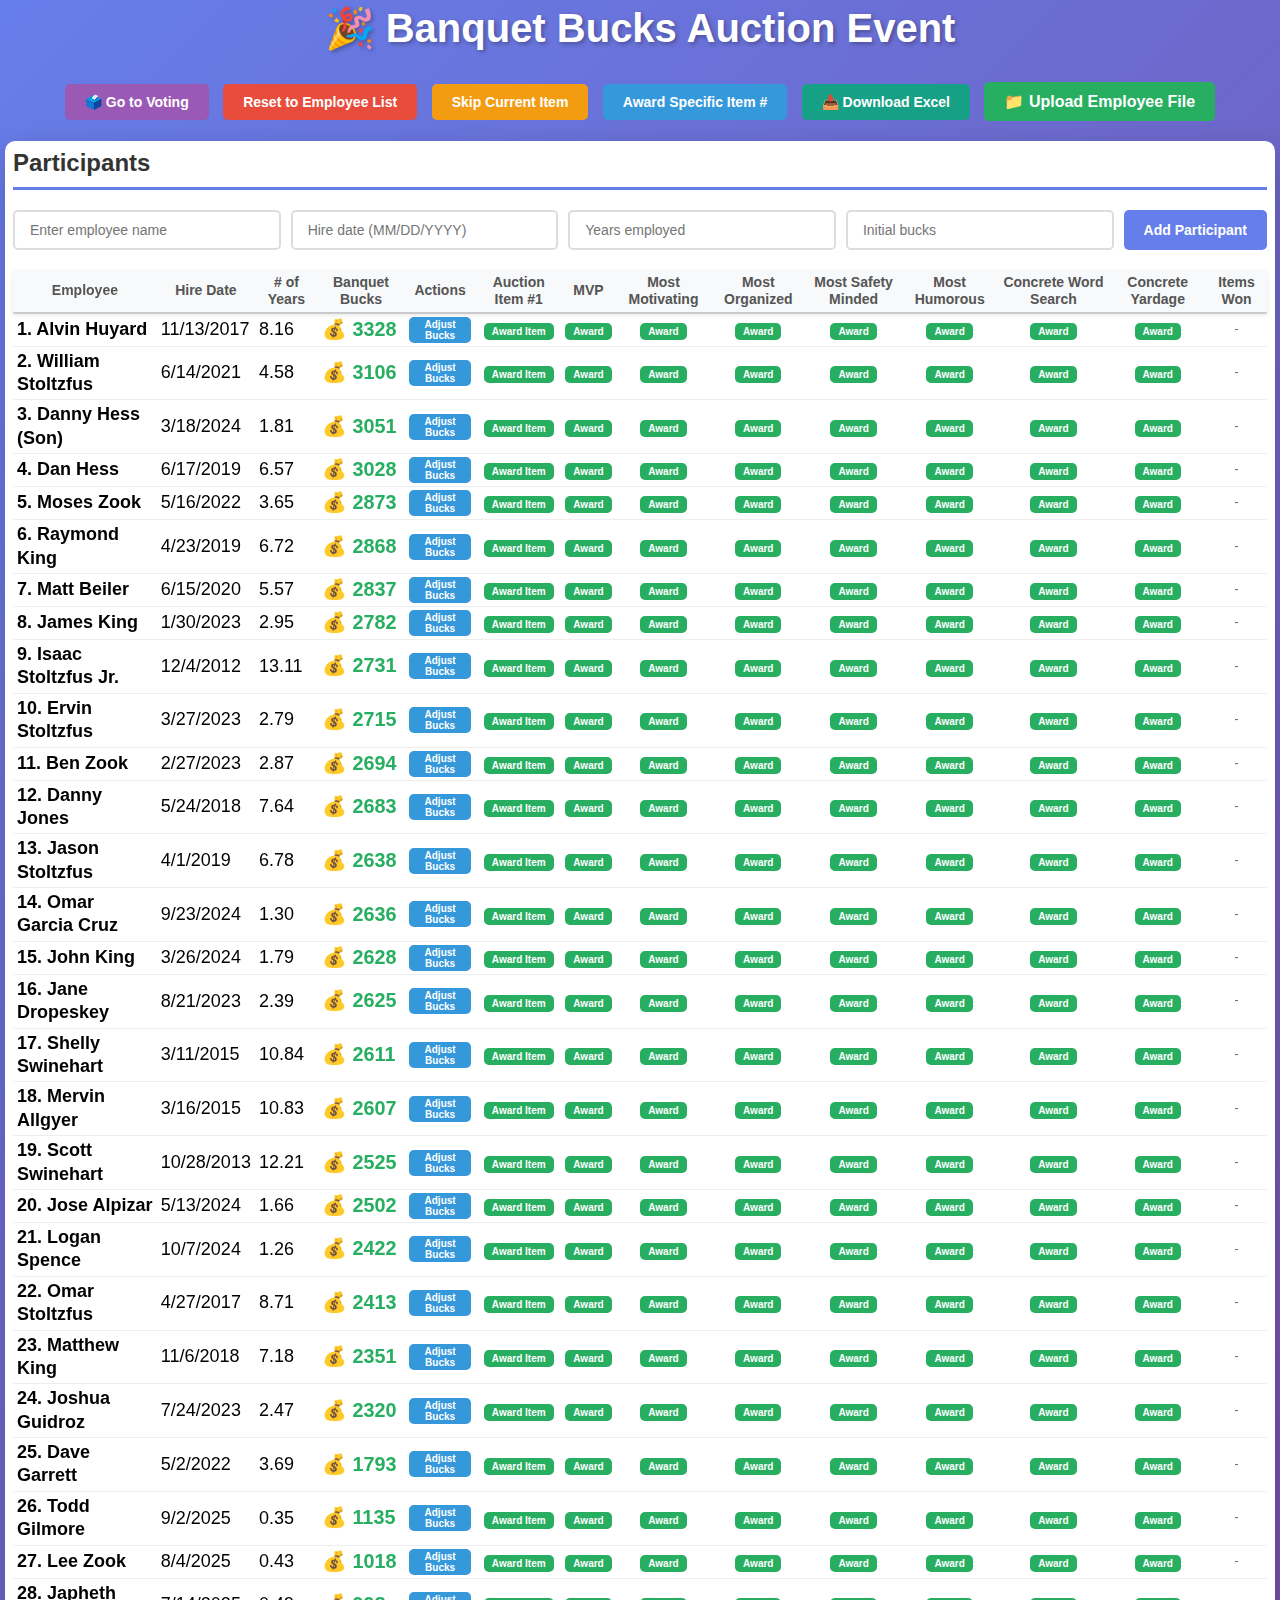
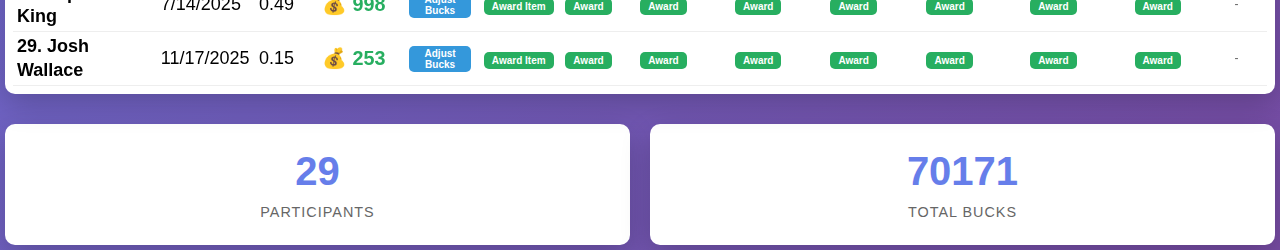
<file: index.html>
<!DOCTYPE html>
<html lang="en">
<head>
    <meta charset="UTF-8">
    <meta name="viewport" content="width=device-width, initial-scale=1.0">
    <meta name="theme-color" content="#667eea">
    <title>Banquet Bucks Auction</title>
    <link rel="manifest" href="manifest.json">
    <link rel="stylesheet" href="styles.css">
</head>
<body>
    <div class="container">
        <h1>🎉 Banquet Bucks Auction Event</h1>
        <div style="text-align: center; margin-bottom: 20px;">
            <button onclick="window.location.href='voting.html'" style="background: #9b59b6; padding: 10px 20px;">🗳️ Go to Voting</button>
            <button onclick="resetAllData()" style="background: #e74c3c; padding: 10px 20px; margin-left: 10px;">Reset to Employee List</button>
            <button onclick="skipAuctionItem()" style="background: #f39c12; padding: 10px 20px; margin-left: 10px;">Skip Current Item</button>
            <button onclick="awardSpecificItem()" style="background: #3498db; padding: 10px 20px; margin-left: 10px;">Award Specific Item #</button>
            <button onclick="exportToExcel()" style="background: #16a085; padding: 10px 20px; margin-left: 10px;">📥 Download Excel</button>
            <label for="fileUpload" style="display: inline-block; background: #27ae60; color: white; padding: 10px 20px; margin-left: 10px; border-radius: 5px; cursor: pointer; font-weight: 600;">
                📁 Upload Employee File
                <input type="file" id="fileUpload" accept=".csv,.txt" onchange="uploadEmployeeFile(event)" style="display: none;">
            </label>
        </div>
        
        <!-- Participants Section -->
        <div class="section">
            <h2>Participants</h2>
            <div class="controls">
                <input type="text" id="participantName" placeholder="Enter employee name">
                <input type="text" id="hireDate" placeholder="Hire date (MM/DD/YYYY)">
                <input type="number" id="yearsEmployed" placeholder="Years employed" step="0.01">
                <input type="number" id="initialBucks" placeholder="Initial bucks">
                <button onclick="addParticipant()">Add Participant</button>
            </div>
            <table id="participantsTable">
                <thead>
                    <tr>
                        <th style="text-align: center;">Employee</th>
                        <th style="text-align: center;">Hire Date</th>
                        <th style="text-align: center;"># of Years</th>
                        <th style="text-align: center;">Banquet Bucks</th>
                        <th style="text-align: center;">Actions</th>
                        <th style="text-align: center;">Auction Items</th>
                        <th style="text-align: center;">MVP</th>
                        <th style="text-align: center;">Most Motivating</th>
                        <th style="text-align: center;">Most Organized</th>
                        <th style="text-align: center;">Most Safety Minded</th>
                        <th style="text-align: center;">Most Humorous</th>
                        <th style="text-align: center;">Concrete Word Search</th>
                        <th style="text-align: center;">Concrete Yardage</th>
                        <th style="text-align: center;">Items Won</th>
                    </tr>
                </thead>
                <tbody id="participantsBody">
                </tbody>
            </table>
        </div>

        <!-- Quick Stats -->
        <div class="stats">
            <div class="stat-card">
                <h3 id="totalParticipants">0</h3>
                <p>Participants</p>
            </div>
            <div class="stat-card">
                <h3 id="totalBucks">0</h3>
                <p>Total Bucks</p>
            </div>
        </div>
    </div>

    <script src="https://cdn.sheetjs.com/xlsx-0.20.1/package/dist/xlsx.full.min.js"></script>
    <script src="script.js"></script>
    <script>
        // Register service worker for offline functionality
        if ('serviceWorker' in navigator) {
            window.addEventListener('load', () => {
                navigator.serviceWorker.register('./service-worker.js')
                    .then(registration => {
                        console.log('Service Worker registered successfully:', registration.scope);
                    })
                    .catch(error => {
                        console.log('Service Worker registration failed:', error);
                    });
            });
        }
    </script>
</body>
</html>
</file>
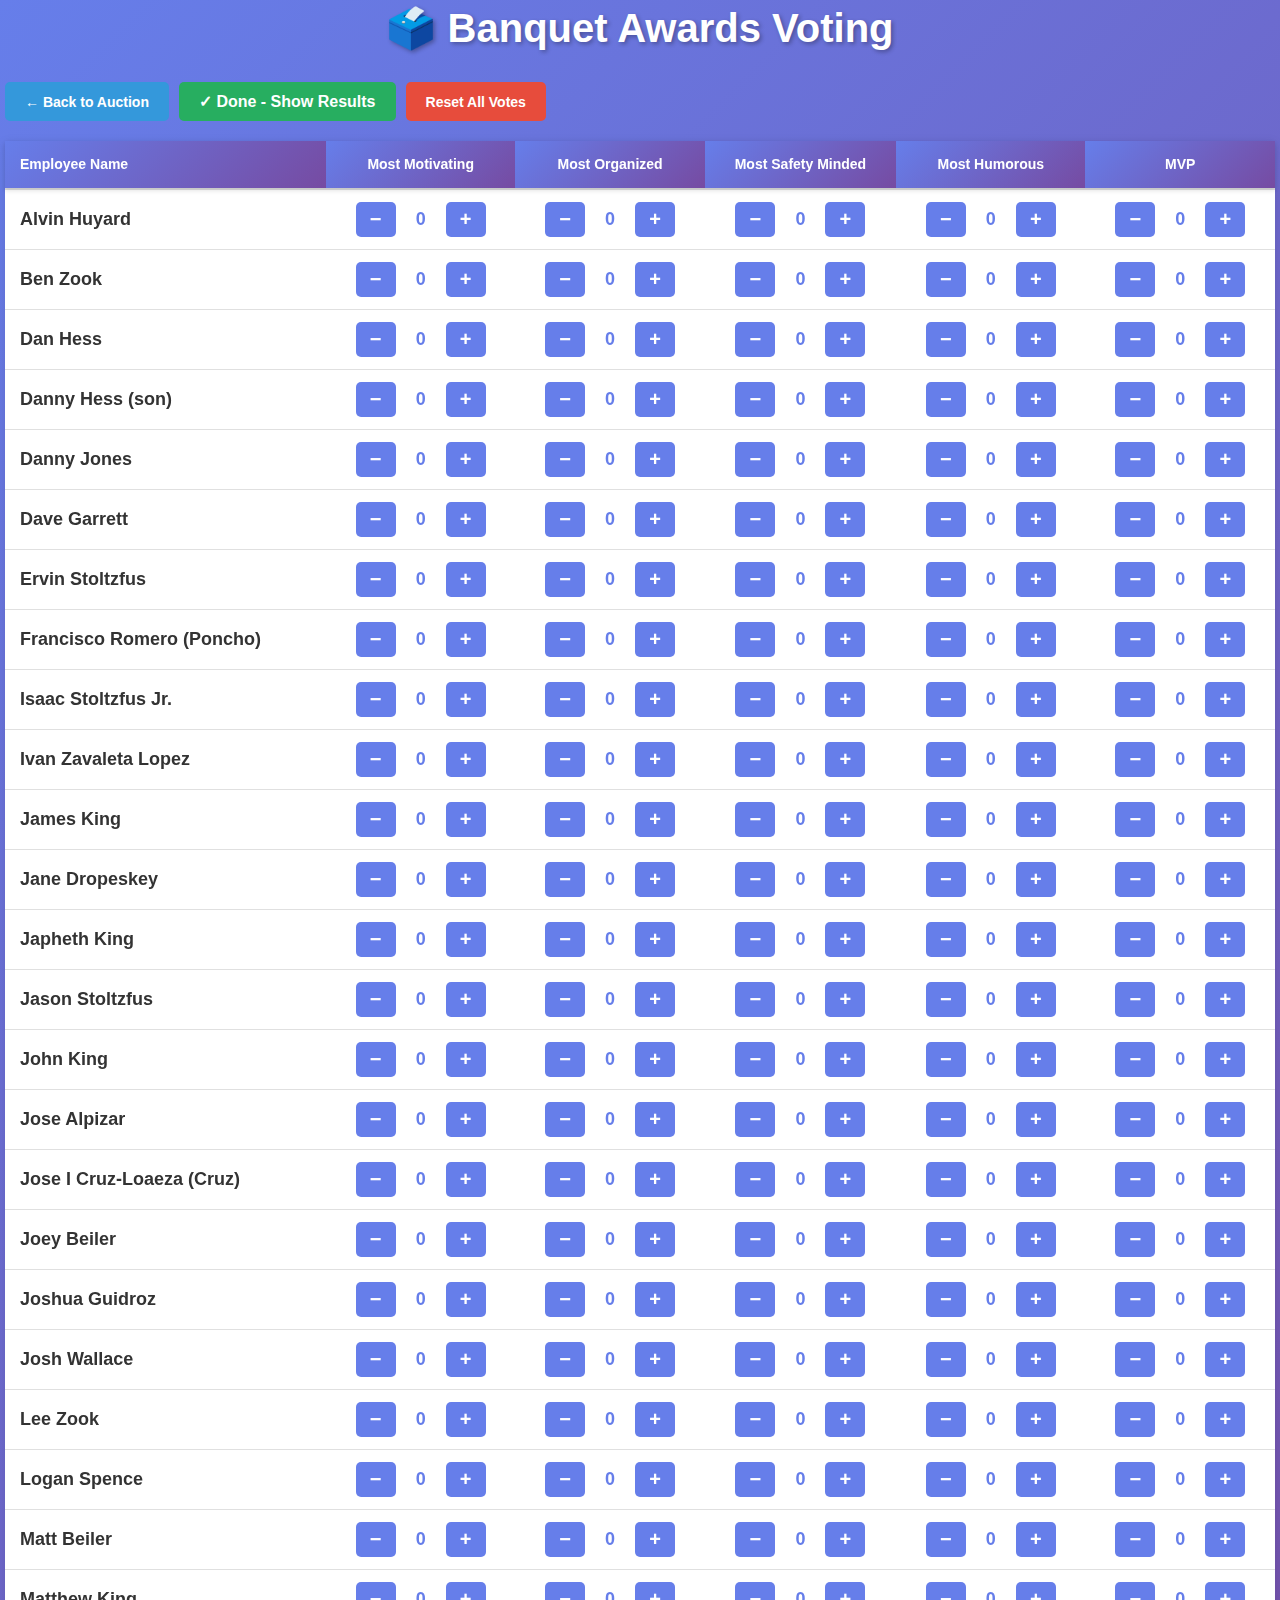
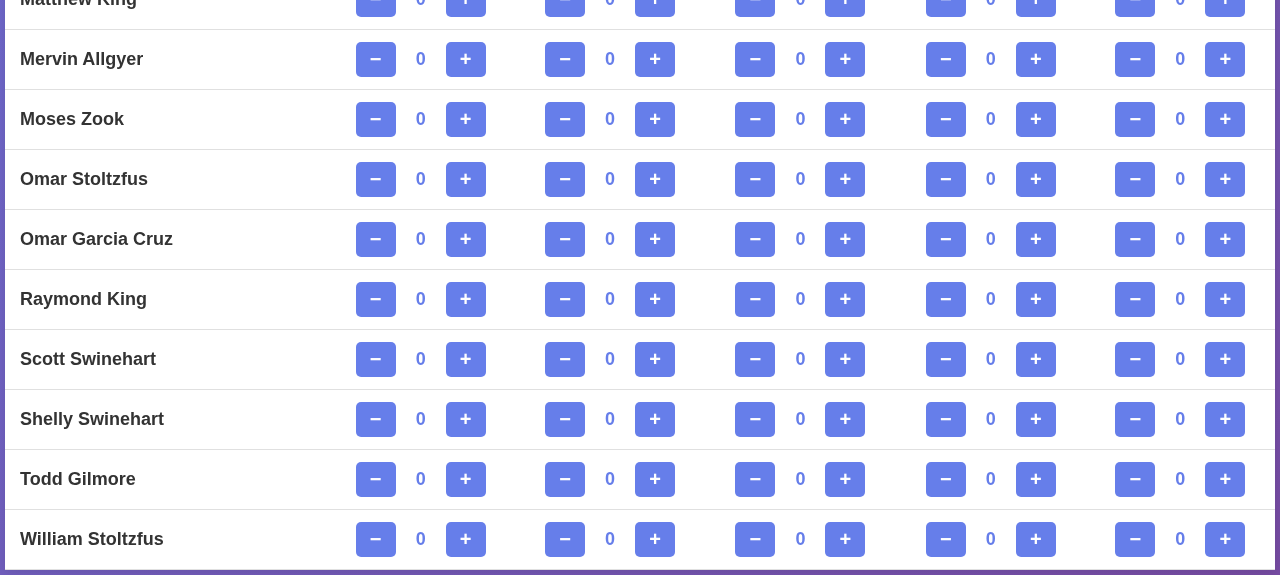
<file: voting.html>
<!DOCTYPE html>
<html lang="en">
<head>
    <meta charset="UTF-8">
    <meta name="viewport" content="width=device-width, initial-scale=1.0">
    <meta name="theme-color" content="#667eea">
    <title>Banquet Bucks - Voting</title>
    <link rel="manifest" href="manifest.json">
    <link rel="stylesheet" href="styles.css">
    <style>
        .voting-container {
            max-width: 1400px;
            margin: 0 auto;
        }
        
        .voting-table {
            width: 100%;
            border-collapse: collapse;
            margin-top: 20px;
            background: white;
            box-shadow: 0 2px 10px rgba(0,0,0,0.1);
        }
        
        .voting-table th {
            background: linear-gradient(135deg, #667eea 0%, #764ba2 100%);
            color: white;
            padding: 15px;
            text-align: left;
            position: sticky;
            top: 0;
            z-index: 10;
        }
        
        .voting-table td {
            padding: 12px 15px;
            border-bottom: 1px solid #e0e0e0;
        }
        
        .voting-table tr:hover {
            background-color: #f5f5f5;
        }
        
        .vote-cell {
            text-align: center;
            min-width: 120px;
        }
        
        .vote-counter {
            display: flex;
            align-items: center;
            justify-content: center;
            gap: 10px;
        }
        
        .vote-btn {
            background: #667eea;
            color: white;
            border: none;
            border-radius: 5px;
            width: 35px;
            height: 35px;
            font-size: 20px;
            cursor: pointer;
            transition: all 0.3s;
            display: flex;
            align-items: center;
            justify-content: center;
        }
        
        .vote-btn:hover {
            background: #764ba2;
            transform: scale(1.1);
        }
        
        .vote-btn:active {
            transform: scale(0.95);
        }
        
        .vote-count {
            font-size: 18px;
            font-weight: bold;
            min-width: 30px;
            color: #667eea;
        }
        
        .employee-name {
            font-weight: 600;
            color: #333;
        }
        
        .nav-buttons {
            display: flex;
            gap: 10px;
            margin-bottom: 20px;
        }
        
        .nav-btn {
            background: #3498db;
            color: white;
            padding: 10px 20px;
            border: none;
            border-radius: 5px;
            cursor: pointer;
            font-weight: 600;
            transition: all 0.3s;
        }
        
        .nav-btn:hover {
            background: #2980b9;
        }
        
        .reset-btn {
            background: #e74c3c;
        }
        
        .reset-btn:hover {
            background: #c0392b;
        }
        
        .done-btn {
            background: #27ae60;
            font-size: 16px;
        }
        
        .done-btn:hover {
            background: #229954;
        }
        
        /* Modal Styles */
        .modal {
            display: none;
            position: fixed;
            z-index: 1000;
            left: 0;
            top: 0;
            width: 100%;
            height: 100%;
            background-color: rgba(0,0,0,0.5);
            overflow: auto;
        }
        
        .modal-content {
            background-color: white;
            margin: 50px auto;
            padding: 30px;
            border-radius: 10px;
            width: 90%;
            max-width: 900px;
            box-shadow: 0 5px 20px rgba(0,0,0,0.3);
        }
        
        .modal-header {
            display: flex;
            justify-content: space-between;
            align-items: center;
            margin-bottom: 20px;
            padding-bottom: 15px;
            border-bottom: 2px solid #667eea;
        }
        
        .modal-header h2 {
            color: #667eea;
            margin: 0;
        }
        
        .close-btn {
            font-size: 30px;
            font-weight: bold;
            color: #999;
            cursor: pointer;
            border: none;
            background: none;
        }
        
        .close-btn:hover {
            color: #333;
        }
        
        .category-results {
            margin-bottom: 30px;
        }
        
        .category-results h3 {
            color: #764ba2;
            margin-bottom: 15px;
            padding: 10px;
            background: linear-gradient(135deg, #667eea20 0%, #764ba220 100%);
            border-radius: 5px;
        }
        
        .results-list {
            list-style: none;
            padding: 0;
        }
        
        .results-list li {
            padding: 12px 15px;
            margin-bottom: 8px;
            background: #f8f9fa;
            border-radius: 5px;
            display: flex;
            justify-content: space-between;
            align-items: center;
            border-left: 4px solid #667eea;
        }
        
        .results-list li:nth-child(1) { border-left-color: #FFD700; background: #fffbf0; }
        .results-list li:nth-child(2) { border-left-color: #C0C0C0; background: #f8f9fa; }
        .results-list li:nth-child(3) { border-left-color: #CD7F32; background: #fff8f0; }
        .results-list li:nth-child(4) { border-left-color: #667eea; }
        .results-list li:nth-child(5) { border-left-color: #764ba2; }
        
        .result-name {
            font-weight: 600;
            color: #333;
        }
        
        .result-votes {
            color: #666;
            margin-right: 15px;
        }
        
        .result-bucks {
            font-weight: bold;
            color: #27ae60;
            font-size: 16px;
        }
    </style>
</head>
<body>
    <div class="container voting-container">
        <h1>🗳️ Banquet Awards Voting</h1>
        
        <div class="nav-buttons">
            <button class="nav-btn" onclick="window.location.href='index.html'">← Back to Auction</button>
            <button class="nav-btn done-btn" onclick="showResults()">✓ Done - Show Results</button>
            <button class="nav-btn reset-btn" onclick="resetVotes()">Reset All Votes</button>
        </div>

        <table class="voting-table">
            <thead>
                <tr>
                    <th>Employee Name</th>
                    <th style="text-align: center;">Most Motivating</th>
                    <th style="text-align: center;">Most Organized</th>
                    <th style="text-align: center;">Most Safety Minded</th>
                    <th style="text-align: center;">Most Humorous</th>
                    <th style="text-align: center;">MVP</th>
                </tr>
            </thead>
            <tbody id="votingTableBody">
            </tbody>
        </table>
    </div>

    <!-- Results Modal -->
    <div id="resultsModal" class="modal">
        <div class="modal-content">
            <div class="modal-header">
                <h2>🏆 Voting Results - Top 5 Per Category</h2>
                <button class="close-btn" onclick="closeModal()">&times;</button>
            </div>
            <div id="resultsContainer"></div>
        </div>
    </div>

    <script src="voting.js"></script>
</body>
</html>
</file>
<file: styles.css>
* {
    margin: 0;
    padding: 0;
    box-sizing: border-box;
}

body {
    font-family: 'Segoe UI', Tahoma, Geneva, Verdana, sans-serif;
    background: linear-gradient(135deg, #667eea 0%, #764ba2 100%);
    min-height: 100vh;
    padding: 5px;
}

.container {
    max-width: 1800px;
    margin: 0 auto;
}

h1 {
    text-align: center;
    color: white;
    margin-bottom: 30px;
    font-size: 2.5rem;
    text-shadow: 2px 2px 4px rgba(0, 0, 0, 0.3);
}

.section {
    background: white;
    border-radius: 10px;
    padding: 8px;
    margin-bottom: 10px;
    box-shadow: 0 10px 30px rgba(0, 0, 0, 0.2);
    position: relative;
}

h2 {
    color: #333;
    margin-bottom: 20px;
    border-bottom: 3px solid #667eea;
    padding-bottom: 10px;
}

.controls {
    display: flex;
    gap: 10px;
    margin-bottom: 20px;
    flex-wrap: wrap;
}

input[type="text"],
input[type="number"],
select {
    padding: 10px 15px;
    border: 2px solid #ddd;
    border-radius: 5px;
    font-size: 14px;
    flex: 1;
    min-width: 150px;
}

input[type="text"]:focus,
input[type="number"]:focus,
select:focus {
    outline: none;
    border-color: #667eea;
}

button {
    padding: 10px 20px;
    background: #667eea;
    color: white;
    border: none;
    border-radius: 5px;
    cursor: pointer;
    font-size: 14px;
    font-weight: 600;
    transition: background 0.3s;
}

button:hover {
    background: #5568d3;
}

button.delete-btn {
    background: #e74c3c;
    padding: 5px 15px;
}

button.delete-btn:hover {
    background: #c0392b;
}

button.action-btn {
    background: #27ae60;
    padding: 3px 8px;
    font-size: 10px;
}

button.action-btn:hover {
    background: #229954;
}

button.award-btn {
    background: #f39c12;
    padding: 5px 15px;
}

button.award-btn:hover {
    background: #e67e22;
}

button.adjust-btn {
    background: #3498db;
    padding: 2px 6px;
    font-size: 10px;
    margin: 0 1px;
}

button.adjust-btn:hover {
    background: #2980b9;
}

table {
    width: 100%;
    border-collapse: collapse;
    margin-top: 5px;
    font-size: 18px;
}

/* Smooth scrolling */
.section {
    scroll-behavior: smooth;
}

thead {
    background: #f8f9fa;
    position: sticky;
    top: 0;
    z-index: 10;
    box-shadow: 0 2px 4px rgba(0, 0, 0, 0.1);
}

th {
    padding: 4px 4px;
    text-align: left;
    font-weight: 600;
    color: #555;
    border-bottom: 2px solid #ddd;
    font-size: 14px;
    background: #f8f9fa;
    line-height: 1.2;
}

td {
    padding: 3px 4px;
    border-bottom: 1px solid #eee;
    font-size: 18px;
    line-height: 1.3;
}

/* Sticky first column (Employee name) */
th:first-child,
td:first-child {
    position: sticky;
    left: 0;
    background: #f8f9fa;
    z-index: 5;
    box-shadow: 2px 0 4px rgba(0, 0, 0, 0.1);
}

td:first-child {
    background: white;
    font-weight: 600;
}

tbody tr:hover td:first-child {
    background: #f0f7ff;
}

tbody tr:hover {
    background: #f0f7ff;
    cursor: pointer;
}

/* Rolodex center row effect */
tbody tr {
    transition: all 0.3s ease;
    transform-origin: center center;
    transform-style: preserve-3d;
}

tbody tr.center-row {
    transform: scale(1.05) rotateX(0deg);
    background: #e3f2fd;
    box-shadow: 0 4px 12px rgba(0, 0, 0, 0.15);
    z-index: 2;
    position: relative;
}

tbody tr.center-row td:first-child {
    background: #e3f2fd;
}

tbody tr.fade-row {
    opacity: 0.6;
}

tr:hover {
    background: #f8f9fa;
}

.bucks-amount {
    font-weight: bold;
    color: #27ae60;
    font-size: 1.1em;
}

.status-available {
    color: #27ae60;
    font-weight: 600;
}

.status-sold {
    color: #e74c3c;
    font-weight: 600;
}

.stats {
    display: grid;
    grid-template-columns: repeat(auto-fit, minmax(200px, 1fr));
    gap: 20px;
    margin-top: 30px;
}

.stat-card {
    background: white;
    padding: 25px;
    border-radius: 10px;
    text-align: center;
    box-shadow: 0 10px 30px rgba(0, 0, 0, 0.2);
}

.stat-card h3 {
    font-size: 2.5rem;
    color: #667eea;
    margin-bottom: 10px;
}

.stat-card p {
    color: #666;
    font-size: 0.9rem;
    text-transform: uppercase;
    letter-spacing: 1px;
}

/* Modal Styles */
.modal {
    display: none;
    position: fixed;
    z-index: 1000;
    left: 0;
    top: 0;
    width: 100%;
    height: 100%;
    background-color: rgba(0, 0, 0, 0.5);
}

.modal-content {
    background-color: white;
    margin: 10% auto;
    padding: 30px;
    border-radius: 10px;
    width: 90%;
    max-width: 500px;
    box-shadow: 0 10px 50px rgba(0, 0, 0, 0.3);
}

.close {
    color: #aaa;
    float: right;
    font-size: 28px;
    font-weight: bold;
    cursor: pointer;
}

.close:hover,
.close:focus {
    color: #000;
}

.modal-body {
    margin-top: 20px;
}

.modal-body label {
    display: block;
    margin-bottom: 10px;
    font-weight: 600;
    color: #333;
}

.modal-body select {
    width: 100%;
    margin-bottom: 20px;
}

.modal-body button {
    width: 100%;
    padding: 12px;
    font-size: 16px;
}

.auction-filters {
    display: flex;
    gap: 10px;
    margin-bottom: 15px;
}

.filter-btn {
    background: #ecf0f1;
    color: #555;
    padding: 8px 16px;
}

.filter-btn.active {
    background: #667eea;
    color: white;
}

.action-buttons {
    display: flex;
    gap: 5px;
    flex-wrap: wrap;
}

.adjust-controls {
    display: flex;
    gap: 5px;
    align-items: center;
}

@media (max-width: 768px) {
    h1 {
        font-size: 1.8rem;
    }
    
    .controls {
        flex-direction: column;
    }
    
    input[type="text"],
    input[type="number"] {
        width: 100%;
    }
    
    table {
        font-size: 14px;
    }
    
    th, td {
        padding: 8px;
    }
}
</file>
